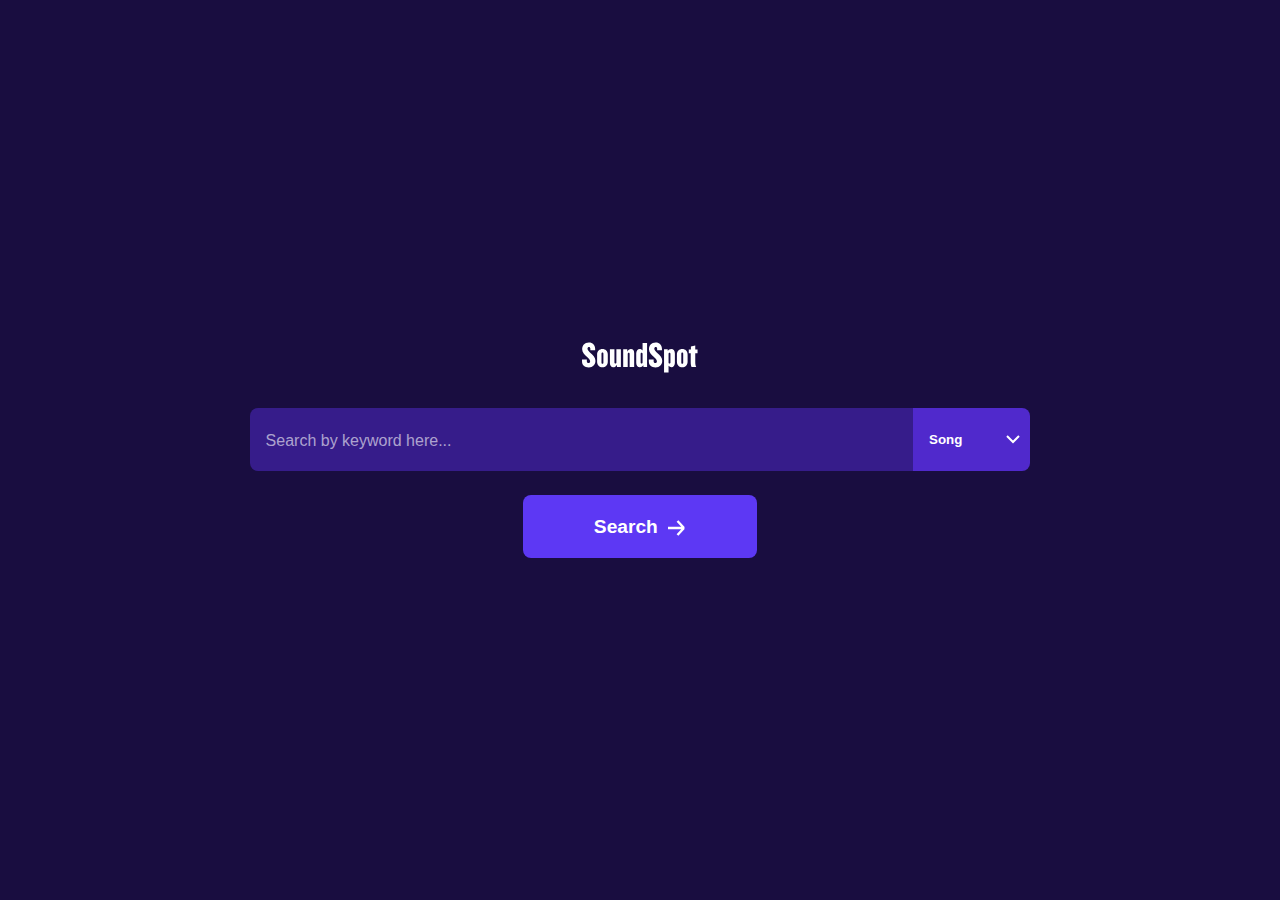
<file: index.html>
<!DOCTYPE html>
<html lang="en">
  <head>
    <meta charset="UTF-8" />
    <meta name="viewport" content="width=device-width, initial-scale=1.0" />
    <meta http-equiv="X-UA-Compatible" content="ie=edge" />
    <title>SoundSpot</title>
    <link rel="stylesheet" type="text/css" href="css/reset.css" />
    <link rel="stylesheet" type="text/css" href="css/main.css" />
  </head>
  <body>
    <div id="wrapper">
      <div id="content">
        <header>
          <a href="#"><img src="images/logo.svg"/></a>
        </header>
        <section class="search">
          <form>
            <div class="flexRow">
              <input
                type="search"
                id="searchQuery"
                name="searchQuery"
                placeholder="Search by keyword here..."
              />
              <select name="searchType" id="searchType">
                <option value="track">Song</option>
                <option value="album">Album</option>
                <option value="artist">Artist</option>
                <option value="playlist">Playlist</option>
              </select>
            </div>
            <div class="flexRow is-centered is-submit">
              <button class="submitSearch">
                Search <img src="images/arrow_right.svg" />
              </button>
            </div>
          </form>
        </section>
        <section class="searchResults is-hidden">
          <div class="sectionHead">
            <h3>Results</h3>
            <div class="uiSwitcher">
              <button class="switch grid is-active">
                <svg
                  width="16"
                  height="16"
                  viewBox="0 0 16 16"
                  fill="none"
                  xmlns="http://www.w3.org/2000/svg"
                >
                  <rect width="4" height="4" />
                  <rect x="6" width="4" height="4" />
                  <rect x="12" width="4" height="4" />
                  <rect y="6" width="4" height="4" />
                  <rect x="6" y="6" width="4" height="4" />
                  <rect x="12" y="6" width="4" height="4" />
                  <rect y="12" width="4" height="4" />
                  <rect x="6" y="12" width="4" height="4" />
                  <rect x="12" y="12" width="4" height="4" />
                </svg>
              </button>
              <button class="switch list">
                <svg
                  width="18"
                  height="16"
                  viewBox="0 0 18 16"
                  xmlns="http://www.w3.org/2000/svg"
                >
                  <rect width="18" height="3" />
                  <path d="M0 6.5H18V9.5H0V6.5Z" />
                  <rect y="13" width="18" height="3" />
                </svg>
              </button>
            </div>
          </div>
          <!--`is-list` => هو ده إسم الكلاس الآخر!-->
          <ul class="musicList is-grid ">
            
          </ul>
        </section>
      </div>
    </div>
    <script src='./js/helpers.js'></script>
    <script src='./js/main.js'></script>
  </body>
</html>
</file>
<file: css/main.css>
body {
  background: #190d40;
  font-family: Arial, Helvetica, sans-serif;
}
.is-hidden {
  display: none;
}
svg {
  fill: currentColor;
}
button {
  cursor: pointer;
}
input,
button {
  border-radius: 8px;
  font-size: 1.2rem;
  color: white;
  border: none;
  outline: none;
  background: none;
}
button img {
  display: inline-block;
  vertical-align: middle;
}
#wrapper {
  min-height: 100vh;
  width: 100%;
  display: flex;
  justify-content: center;
  align-items: center;
  padding: 0 10px;
}
#content {
  flex: 1 0 50%;
  max-width: 780px;
}
header {
  text-align: center;
  margin-bottom: 2rem;
}
.flexRow {
  display: flex;
}
.flexRow.is-submit {
  margin-top: 1.5rem;
}
.flexRow.is-centered {
  justify-content: center;
}
.search input,
.search button {
  line-height: 3.3;
  padding: 0 2%;
}
#searchQuery {
  background: #361c8a;
  box-shadow: 0 0 1px 0 transparent;
  transition: box-shadow 0.3s ease-in;
  flex-grow: 1;
}
#searchQuery:focus {
  box-shadow: 0 0 8px 0 #361c8a;
}
#searchType {
  -webkit-appearance: none;
  -moz-appearance: none;
  appearance: none;
  background: #5029cc no-repeat url(../images/arrow_bottom.svg) 90% 50%;
  border-radius: 0 0.5rem 0.5rem 0;
  border: none;
  outline: none;
  box-shadow: none;
  color: white;
  padding-left: 1rem;
  width: 15%;
  min-width: 75px;
  margin-left: -0.5rem;
  font-weight: bold;
}
#searchType::-ms-expand {
  display: none;
}
::placeholder {
  color: white;
  font-size: 1rem;
  color: rgba(255, 255, 255, 0.6);
}
.submitSearch {
  background: #5d38f4;
  width: 30%;
  min-width: 220px;
  transition: background 0.25s ease-in;
  font-weight: bold;
}
.submitSearch img {
  margin-left: 5px;
}
.submitSearch:hover {
  background: #361c8a;
}
.submitSearch:focus {
  background: #5d38f447;
}
button.switch {
  color: #5029cc;
  padding: 4px 8px;
}
button.switch.is-active,
button.switch:hover {
  color: white;
  background: #5029cc;
}

.sectionHead {
  display: flex;
  justify-content: space-between;
  border-bottom: 1px solid #361c8a;
  padding-bottom: 10px;
}
.sectionHead h3 {
  color: white;
  font-size: 1.2rem;
  line-height: 1.6;
}
.musicList li {
  border-radius: 8px;
  padding: 24px;
  background: #281366;
}
.trackPoster {
  display: inline-block;
  vertical-align: middle;
  width: 48px;
  height: 48px;
  border-radius: 50%;
  background-size: cover;
}
.musicList .trackDetails {
  text-transform: capitalize;
}
.musicList .trackTitle {
  color: white;
  line-height: 2;
}
.musicList .trackArtist {
  color: rgba(255, 255, 255, 0.7);
  font-size: 0.7rem;
}
.trackActions .play {
  background: #5029cc url("../images/play.svg") no-repeat center center;
  display: inline-block;
  width: 36px;
  height: 36px;
  border-radius: 50%;
}
.trackActions .like {
  color: #5029cc;
}
.musicList li:hover,
.musicList li.is-active {
  background-color: #5029cc;
}
.musicList li:hover .play,
.musicList li.is-active .play {
  background-color: #281366;
}
.musicList li:hover .like,
.musicList li.is-active .like {
  color: #281366;
}
.musicList.is-grid {
  display: flex;
  flex-wrap: wrap;
  justify-content: space-between;
}
.musicList.is-grid li {
  position: relative;
  flex: 0 1 30%;
  text-align: center;
  margin-top: 4.33%;
  display: flex;
  flex-direction: column;
  align-items: center;
}
.musicList.is-grid li .trackDetails {
  flex-grow: 1;
}
.musicList.is-grid li .trackTitle {
  line-height: 1.5;
  margin: 0.75rem 0;
}
.musicList.is-grid li .trackArtist {
  margin-bottom: 1rem;
}
.musicList.is-grid .like {
  position: absolute;
  top: 0.5rem;
  right: 0.5rem;
}
.musicList.is-list {
  margin-top: 2.5rem;
}
.musicList.is-list li {
  margin-bottom: 2rem;
  display: flex;
  justify-content: space-between;
  align-items: center;
}
.musicList.is-list span.trackDetails {
  flex-grow: 1;
  padding-left: 1rem;
}
.musicList.is-list button.like {
  margin: 0 0.5rem;
}
.musicList.is-list .trackActions {
  display: flex;
  align-items: center;
}
</file>
